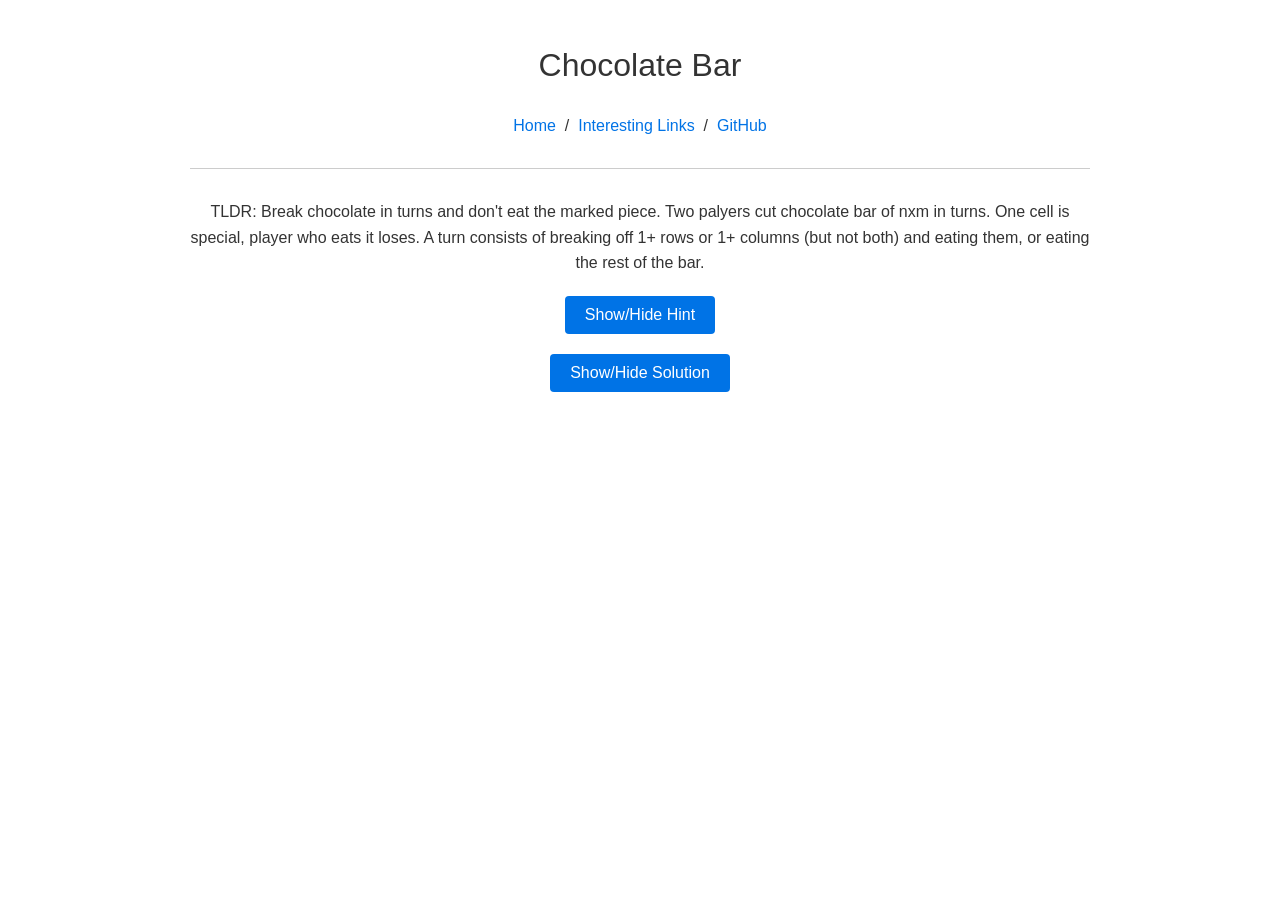
<file: chocolate-bar.html>
<!DOCTYPE html>
<html lang="en">
<head>
  <meta charset="utf-8">
  <title>Chocolate Bar – Alena Chan</title>
  <meta name="viewport" content="width=device-width, initial-scale=1">
  <style>
    body {
      font-family: "Helvetica Neue", Helvetica, Arial, sans-serif;
      max-width: 900px;
      margin: 40px auto;
      padding: 0 20px;
      line-height: 1.6;
      color: #333;
    }
    h1, h2 {
      text-align: center;
      font-weight: 500;
    }
    p {
      text-align: center;
    }
    .content {
      text-align: left;
      margin: 20px 0;
    }
    a {
      color: #0073e6;
      text-decoration: none;
    }
    a:hover {
      text-decoration: underline;
    }
    hr {
      border: none;
      border-top: 1px solid #ccc;
      margin: 30px 0;
    }
    button {
      background-color: #0073e6;
      color: white;
      border: none;
      padding: 10px 20px;
      font-size: 16px;
      cursor: pointer;
      border-radius: 4px;
      display: block;
      margin: 20px auto;
    }
    button:hover {
      background-color: #005bb5;
    }
    #hint, #solution {
      display: none;
      margin-top: 20px;
      padding: 15px;
      background-color: #f5f5f5;
      border-radius: 4px;
    }
  </style>
</head>

<body>
  <h1>Chocolate Bar</h1>
  <p>
    <a href="index.html">Home</a> &nbsp;/&nbsp;
    <a href="interesting-links.html">Interesting Links</a> &nbsp;/&nbsp;
    <a href="https://github.com/alenaresiko/">GitHub</a>
  </p>
  <hr>

  <div class="content">
    <p>
      TLDR: Break chocolate in turns and don't eat the marked piece. 
      Two palyers cut chocolate bar of nxm in turns. One cell is special, player who eats it loses. 
      A turn consists of breaking off 1+ rows or 1+ columns (but not both) and eating them, or eating the rest of the bar.
    </p>
    
    <button onclick="toggleHint()">Show/Hide Hint</button>
    
    <div id="hint">
      <p><strong>Hint:</strong></p>
      <p>
        Reduce this game to another famous math game.
      </p>
    </div>
    
    <button onclick="toggleSolution()">Show/Hide Solution</button>
    
    <div id="solution">
      <p><strong>Solution:</strong></p>
      <p>
        If marked cell is a, b, c, d away from the borders, game is equivalent to <a href="https://en.wikipedia.org/wiki/Nim">Nim game</a> on 4 piles of sizes a, b, c, d.
      </p>
    </div>
  </div>

  <script>
    function toggleHint() {
      var hint = document.getElementById('hint');
      if (hint.style.display === 'none' || hint.style.display === '') {
        hint.style.display = 'block';
      } else {
        hint.style.display = 'none';
      }
    }
    
    function toggleSolution() {
      var solution = document.getElementById('solution');
      if (solution.style.display === 'none' || solution.style.display === '') {
        solution.style.display = 'block';
      } else {
        solution.style.display = 'none';
      }
    }
  </script>
</body>
</html>
</file>
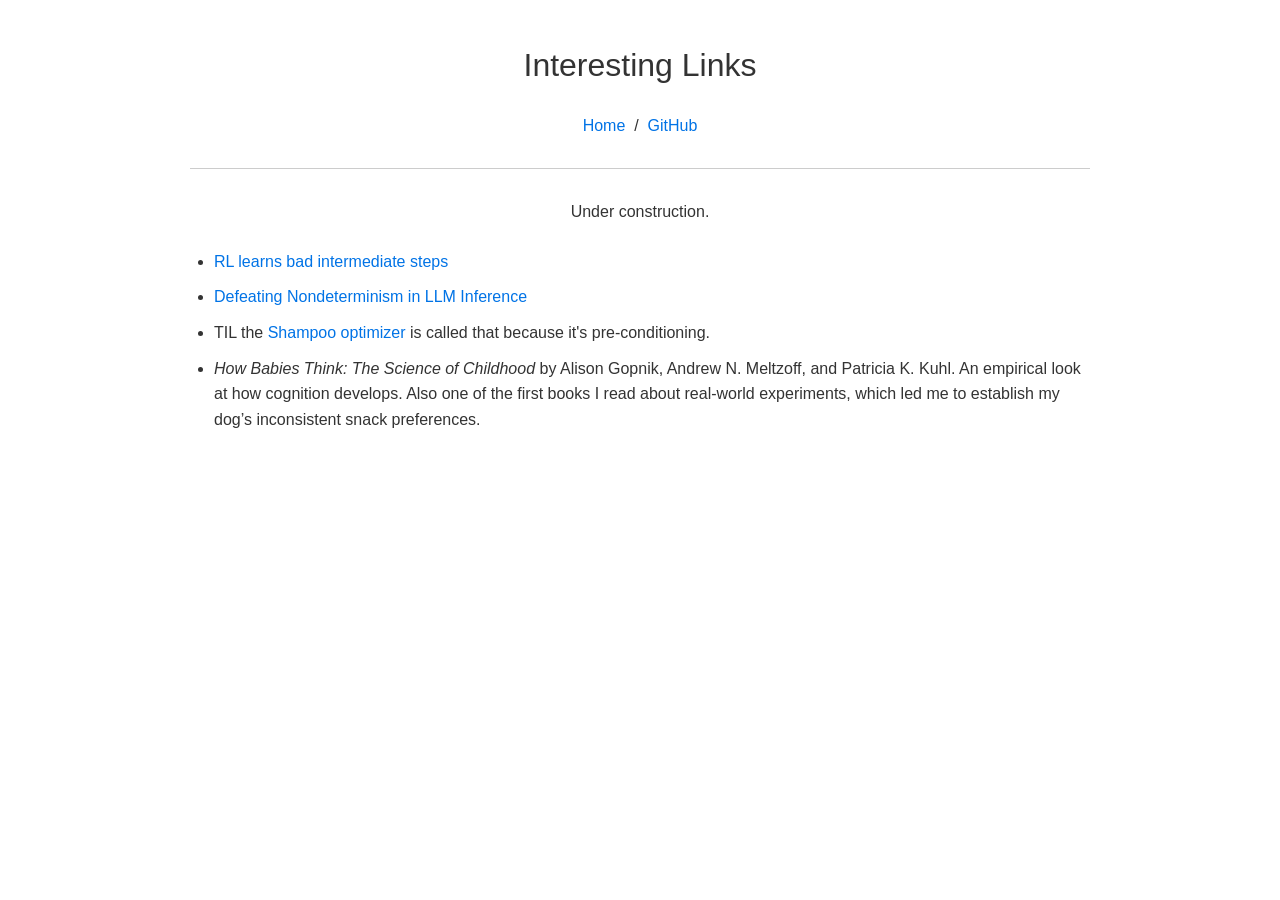
<file: interesting-links.html>
<!DOCTYPE html>
<html lang="en">
<head>
  <meta charset="utf-8">
  <title>Interesting Links – Alena Chan</title>
  <meta name="viewport" content="width=device-width, initial-scale=1">
  <style>
    body {
      font-family: "Helvetica Neue", Helvetica, Arial, sans-serif;
      max-width: 900px;
      margin: 40px auto;
      padding: 0 20px;
      line-height: 1.6;
      color: #333;
    }
    h1, h2 {
      text-align: center;
      font-weight: 500;
    }
    p {
      text-align: center;
    }
    ul {
      margin: 24px auto 0;
      padding-left: 24px;
      text-align: left;
    }
    a {
      color: #0073e6;
      text-decoration: none;
    }
    a:hover {
      text-decoration: underline;
    }
    hr {
      border: none;
      border-top: 1px solid #ccc;
      margin: 30px 0;
    }
    li + li {
      margin-top: 10px;
    }
  </style>
</head>

<body>
  <h1>Interesting Links</h1>
  <p>
    <a href="index.html">Home</a> &nbsp;/&nbsp;
    <a href="https://github.com/alenaresiko/">GitHub</a>
  </p>
  <hr>

  <p>
    Under construction.
  </p>

  <ul>
    <li><a href="https://www.youtube.com/watch?v=36OBX5lQjGc">RL learns bad intermediate steps</a></li>
    <li><a href="https://thinkingmachines.ai/blog/defeating-nondeterminism-in-llm-inference/">Defeating Nondeterminism in LLM Inference</a></li>
    <li>TIL the <a href="https://arxiv.org/pdf/1802.09568">Shampoo optimizer</a> is called that because it's pre-conditioning.</li>
    <li><cite>How Babies Think: The Science of Childhood</cite> by Alison Gopnik, Andrew N. Meltzoff, and Patricia K. Kuhl. An empirical look at how cognition develops. Also one of the first books I read about real-world experiments, which led me to establish my dog’s inconsistent snack preferences.</li>
  </ul>
</body>
</html>
</file>
